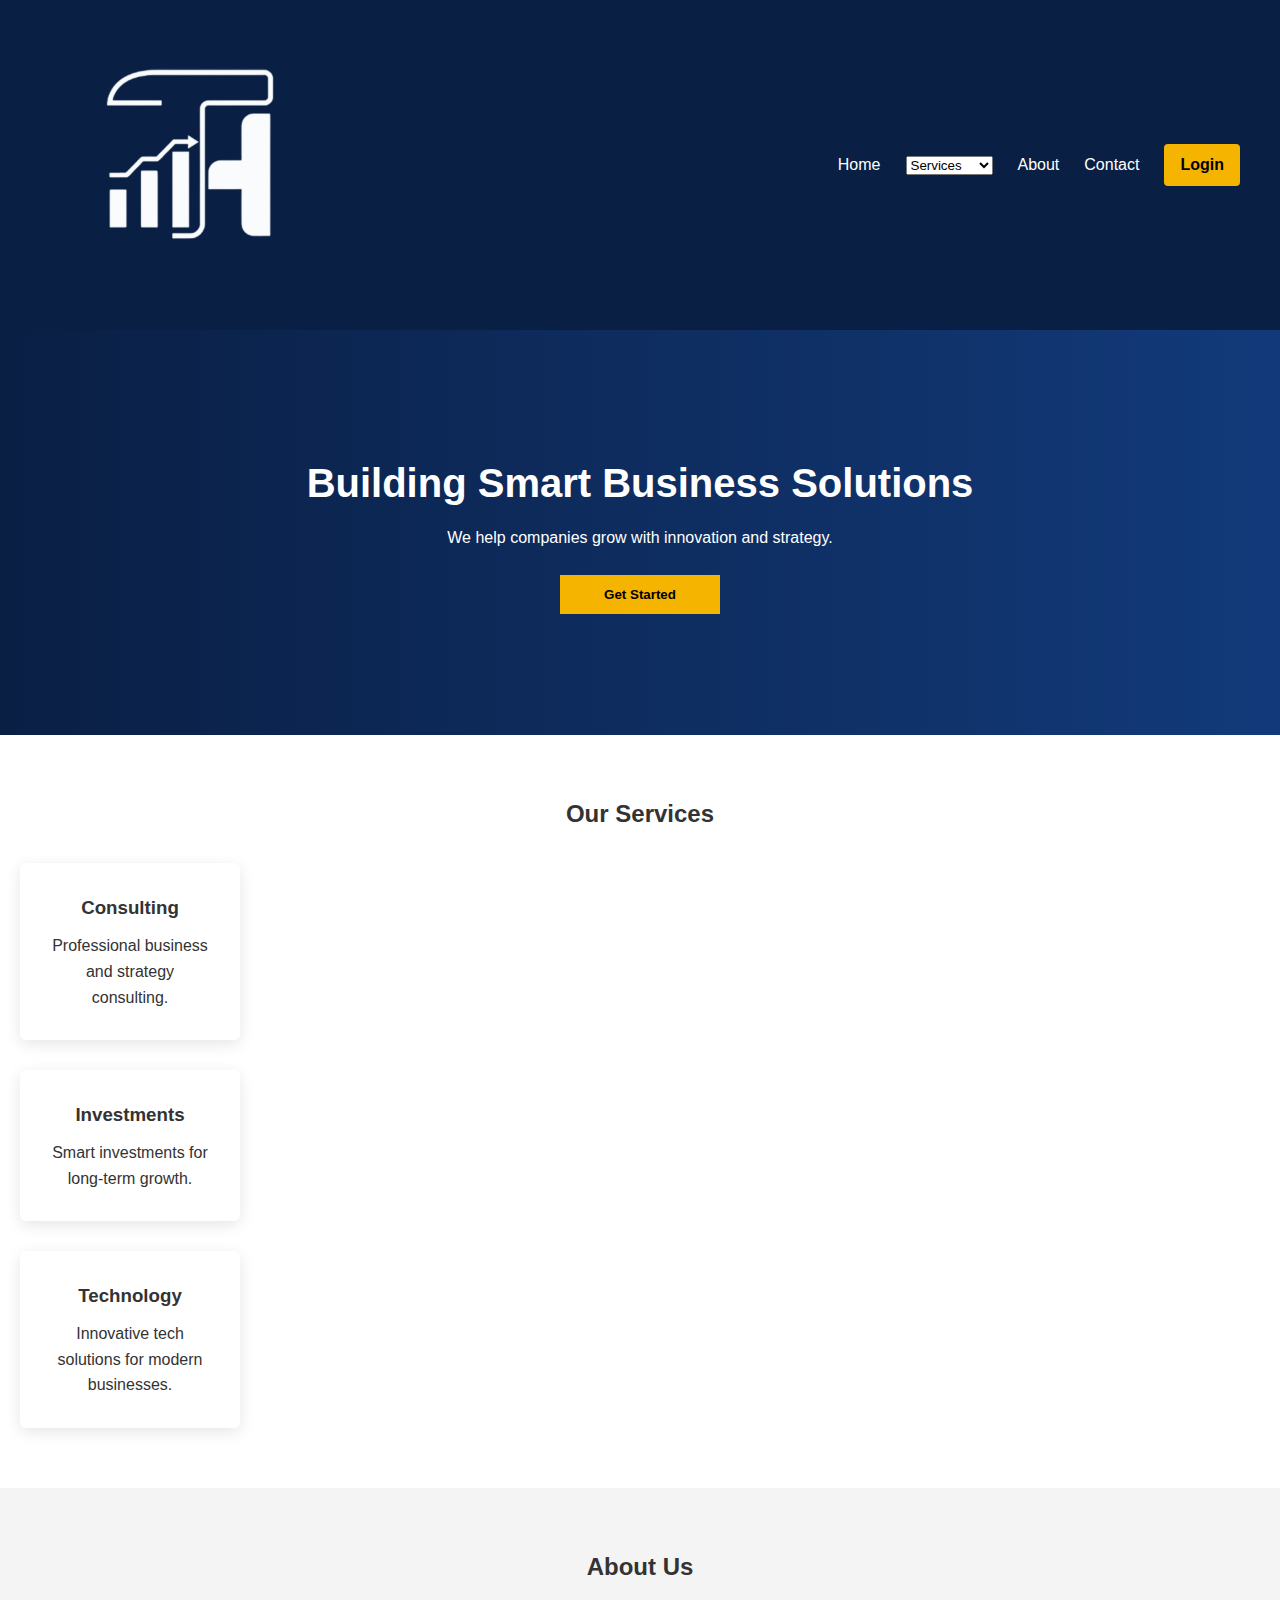
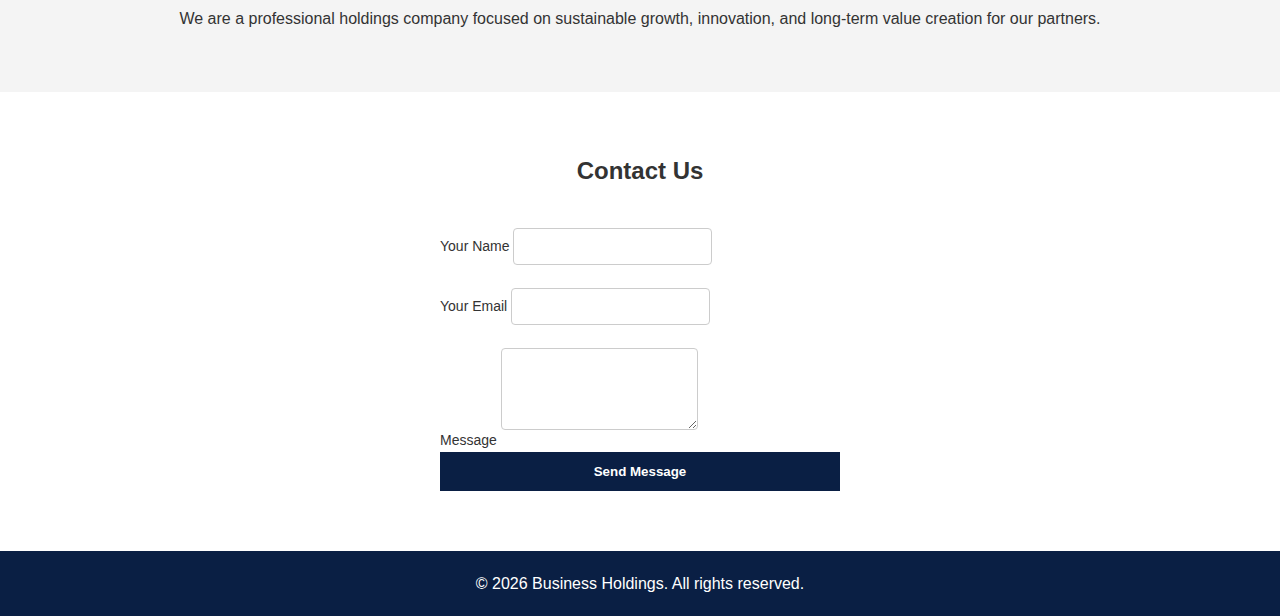
<file: index.html>
<!DOCTYPE html>
<html lang="en">
<head>
  <meta charset="UTF-8" />
  <meta name="viewport" content="width=device-width, initial-scale=1.0" />
  <title>Business Holdings</title>
  <link rel="stylesheet" href="clone.css">
</head>
<body>

  <!-- ===== HEADER ===== -->
  <header class="header">
    <div class="logo">
      <IMG SRc="logo-removebg-preview (6).png" width="300"height="100">
    </div>

    <nav id="nav" class="navigation">
      <a href="#home">Home</a>
      <a href="#services"><select><option hidden>Services</option><option>investment</option><option>consulting</option><option>technology</option></select></a>
      <a href="#about">About</a>
      <a href="#contact">Contact</a>
      <a href="login page.html" class="login-btn">Login</a>
    </nav>

    <!-- Mobile Menu Button -->
    <div class="menu-btn" onclick="toggleMenu()">☰</div>
  </header>

  <!-- ===== HERO SECTION ===== -->
  <section id="home" class="hero">
    <h1>Building Smart Business Solutions</h1>
    <p>We help companies grow with innovation and strategy.</p>
    <button class="primary-btn">Get Started</button>
  </section>

  <!-- ===== SERVICES ===== -->
  <section id="services" class="section">
    <h2>Our Services</h2>

    <div class="cards">
      <div class="card">
        <h3>Consulting</h3>
        <p>Professional business and strategy consulting.</p>
      </div>

      <div class="card">
        <h3>Investments</h3>
        <p>Smart investments for long-term growth.</p>
      </div>

      <div class="card">
        <h3>Technology</h3>
        <p>Innovative tech solutions for modern businesses.</p>
      </div>
    </div>
  </section>

  <!-- ===== ABOUT ===== -->
  <section id="about" class="section light">
    <h2>About Us</h2>
    <p>
      We are a professional holdings company focused on sustainable growth,
      innovation, and long-term value creation for our partners.
    </p>
  </section>

  <!-- ===== CONTACT ===== -->
  <section id="contact" class="section">
    <h2>Contact Us</h2>

    <form class="contact-form">
      <label>
        Your Name
        <input type="text" required>
      </label>

      <label>
        Your Email
        <input type="email" required>
      </label>

      <label>
        Message
        <textarea rows="4"></textarea>
      </label>

      <button type="submit" class="primary-btn">Send Message</button>
    </form>
  </section>

  <!-- ===== FOOTER ===== -->
  <footer class="footer">
    <p>© 2026 Business Holdings. All rights reserved.</p>
  </footer>

  <script src="clone.js"></script>
</body>
</html>
</file>
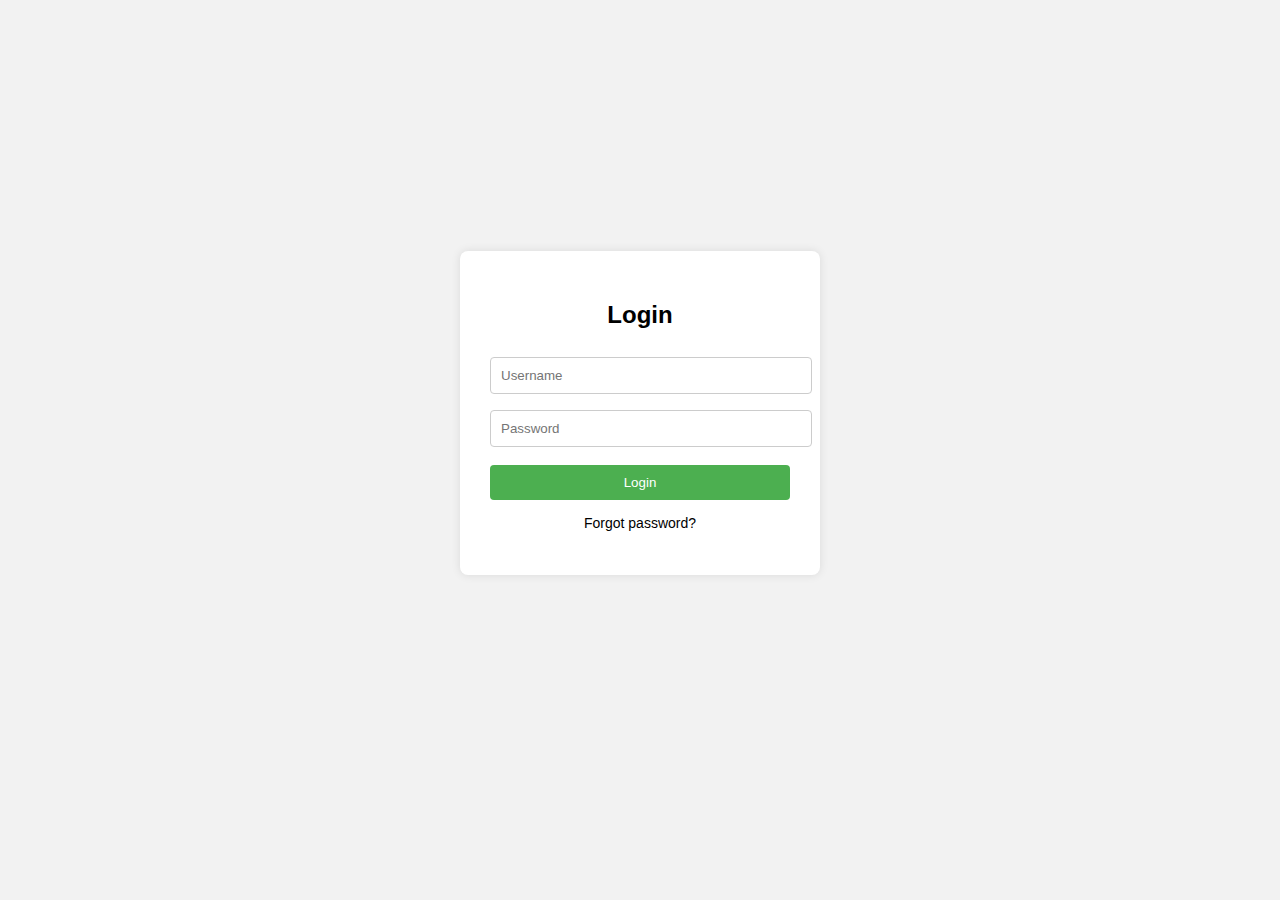
<file: login page.html>
<!DOCTYPE html>
<html lang="en">
<head>
    <meta charset="UTF-8">
    <title>Login Page</title>
    <style>
        body {
            font-family: Arial, sans-serif;
            background: #f2f2f2;
            display: flex;
            justify-content: center;
            align-items: center;
            height: 90vh;
        }

        .login-container {
            background: white;
            padding: 30px;
            width: 300px;
            border-radius: 8px;
            box-shadow: 0 0 10px rgba(0,0,0,0.1);
        }

        h2 {
            text-align: center;
            margin-bottom: 20px;
        }

        input[type="text"],
        input[type="password"] {
            width: 100%;
            padding: 10px;
            margin: 8px 0;
            border: 1px solid #ccc;
            border-radius: 4px;
        }

        button {
            width: 100%;
            padding: 10px;
            background: #4CAF50;
            color: white;
            border: none;
            border-radius: 4px;
            cursor: pointer;
            margin-top: 10px;
        }

        button:hover {
            background: #45a049;
        }

        .footer {
            text-align: center;
            margin-top: 15px;
            font-size: 14px;
        }
    </style>
</head>
<body>

<div class="login-container">
    <h2>Login</h2>
    <form>
        <input type="text" placeholder="Username" required>
        <input type="password" placeholder="Password" required>
        <button type="submit">Login</button>
    </form>
    <div class="footer">
        <p>Forgot password?</p>
    </div>
</div>

</body>

</html>
</file>
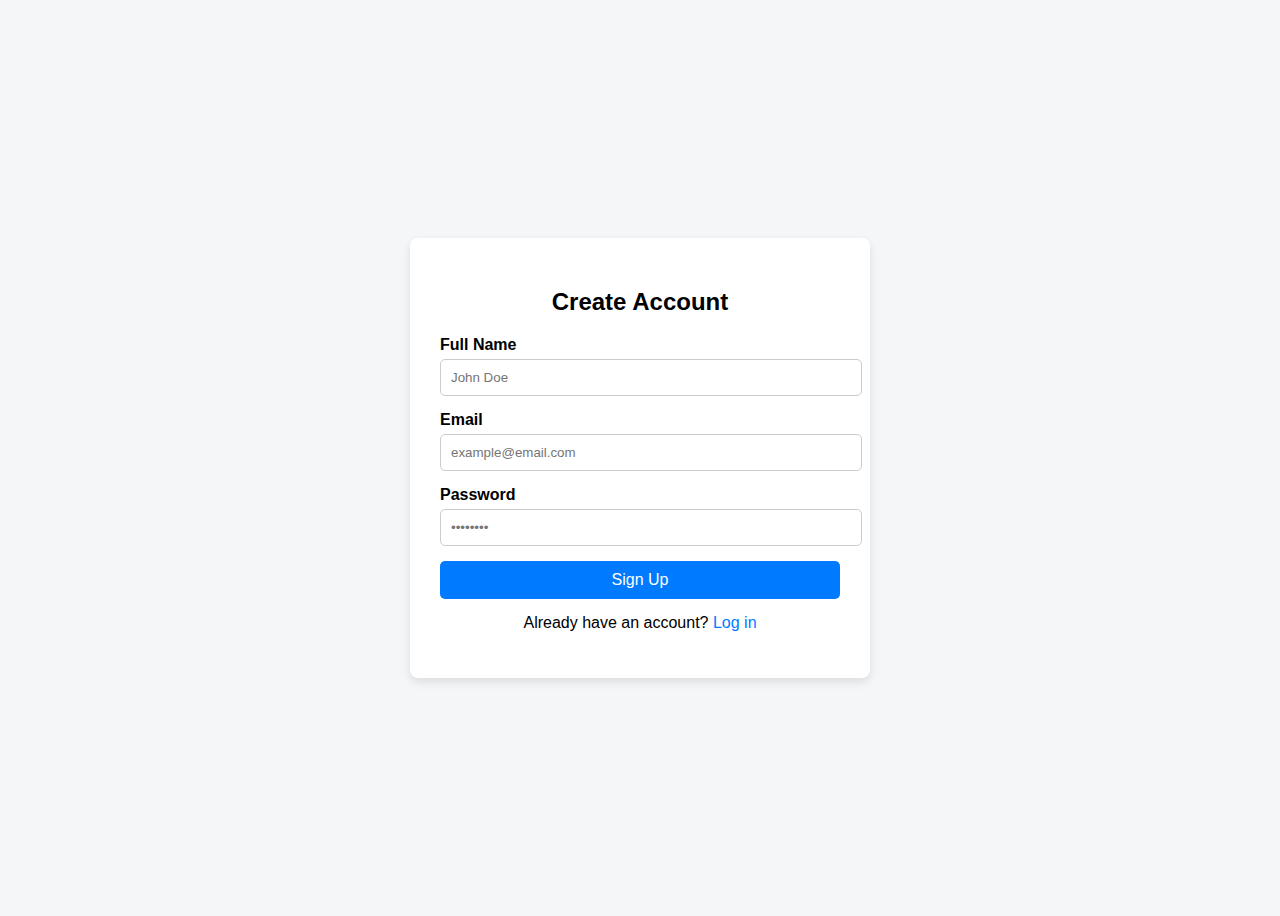
<file: sign up.html>
<!DOCTYPE html>
<html lang="en">
<head>
  <meta charset="UTF-8" />
  <meta name="viewport" content="width=device-width, initial-scale=1.0"/>
  <title>Sign Up</title>
  <style>
    body {
      font-family: Arial, sans-serif;
      background: #f4f6f8;
      display: flex;
      justify-content: center;
      align-items: center;
      height: 100vh;
    }

    .signup-container {
      background: #fff;
      padding: 30px;
      width: 100%;
      max-width: 400px;
      border-radius: 8px;
      box-shadow: 0 4px 10px rgba(0,0,0,0.1);
    }

    .signup-container h2 {
      text-align: center;
      margin-bottom: 20px;
    }

    .signup-container label {
      display: block;
      margin-bottom: 5px;
      font-weight: bold;
    }

    .signup-container input {
      width: 100%;
      padding: 10px;
      margin-bottom: 15px;
      border: 1px solid #ccc;
      border-radius: 5px;
    }

    .signup-container button {
      width: 100%;
      padding: 10px;
      background: #007bff;
      color: #fff;
      border: none;
      border-radius: 5px;
      font-size: 16px;
      cursor: pointer;
    }

    .signup-container button:hover {
      background: #0056b3;
    }

    .signup-container p {
      text-align: center;
      margin-top: 15px;
    }

    .signup-container a {
      color: #007bff;
      text-decoration: none;
    }
  </style>
</head>
<body>

  <div class="signup-container">
    <h2>Create Account</h2>
    <form>
      <label for="name">Full Name</label>
      <input type="text" id="name" placeholder="John Doe" required />

      <label for="email">Email</label>
      <input type="email" id="email" placeholder="example@email.com" required />

      <label for="password">Password</label>
      <input type="password" id="password" placeholder="••••••••" required />

      <button type="submit">Sign Up</button>
    </form>

    <p>Already have an account? <a href="#">Log in</a></p>
  </div>

</body>
</html>
</file>
<file: clone.css>
* {
  margin: 0;
  padding: 0;
  box-sizing: border-box;
  font-family: Arial, sans-serif;
}

body {
  line-height: 1.6;
  color: #333;
}

/* ===== IMAGES ===== */
img {
  display: block;
  max-width: 100%;
}

/* ===== HEADER ===== */
header {
  display: flex;
  justify-content: space-between;
  align-items: center;
  padding: 15px 40px;
  background: #0a1f44;
  color: white;
  position: relative;
}

.logo img {
  height: auto;
}

/* ===== NAVIGATION ===== */
nav {
  display: flex;
  align-items: center;
  gap: 25px;
}

nav a {
  color: white;
  text-decoration: none;
  font-weight: 500;
}

nav a:hover {
  text-decoration: underline;
}

/* Login button style */
.login-btn {
  padding: 8px 16px;
  background: #f4b400;
  color: #000;
  border-radius: 4px;
  font-weight: bold;
}

/* ===== MOBILE MENU BUTTON ===== */
.menu-btn {
  display: none;
  font-size: 26px;
  cursor: pointer;
}

/* ===== HERO SECTION ===== */
.hero {
  height: 45vh;
  background: linear-gradient(to right, #0a1f44, #123a7a);
  color: white;
  display: flex;
  flex-direction: column;
  justify-content: center;
  align-items: center;
  text-align: center;
  padding: 0 20px;
}

.hero h1 {
  font-size: 2.5rem;
}

.hero p {
  max-width: 600px;
  margin-top: 10px;
}

.hero button {
  width: 160px;
  padding: 12px;
  margin-top: 25px;
  border: none;
  background: #f4b400;
  cursor: pointer;
  font-weight: bold;
}

/* ===== SECTIONS ===== */
.section {
  padding: 60px 20px;
  text-align: center;
}

.section.light {
  background: #f4f4f4;
}

.section h2 {
  margin-bottom: 20px;
}

/* ===== SERVICES CARDS ===== */
.cards {
  display: flex;
  gap: 30px;
  justify-content: center;
  margin-top: 30px;
}

.card {
  background: white;
  padding: 30px;
  width: 220px;
  box-shadow: 0 4px 15px rgba(0,0,0,0.1);
  border-radius: 6px;
}

.card h3 {
  margin-bottom: 10px;
}

/* ===== FORM ===== */
form {
  max-width: 400px;
  margin: 30px auto 0;
  display: flex;
  flex-direction: column;
}

form label {
  text-align: left;
  font-size: 14px;
}

form input,
form textarea {
  margin: 8px 0 15px;
  padding: 10px;
  border: 1px solid #ccc;
  border-radius: 4px;
}

form button {
  background: #0a1f44;
  color: white;
  padding: 12px;
  border: none;
  cursor: pointer;
  font-weight: bold;
}

/* ===== FOOTER ===== */
footer {
  background: #0a1f44;
  color: white;
  text-align: center;
  padding: 20px;
}

/* ===== RESPONSIVE (MOBILE) ===== */
@media (max-width: 768px) {

  nav {
    display: none;
    flex-direction: column;
    background: #0a1f44;
    position: absolute;
    top: 70px;
    right: 0;
    width: 220px;
  }

  nav a {
    padding: 15px;
    border-bottom: 1px solid rgba(255,255,255,0.2);
  }

  nav.active {
    display: flex;
  }

  .menu-btn {
    display: block;
  }

  .cards {
    flex-direction: column;
    align-items: center;
  }

  .hero h1 {
    font-size: 2rem;
  }
}

  .cards {
    flex-direction: column;
  }
.images{
  width : 15%;   
  aspect-ratio:2/3;
}

}
</file>
